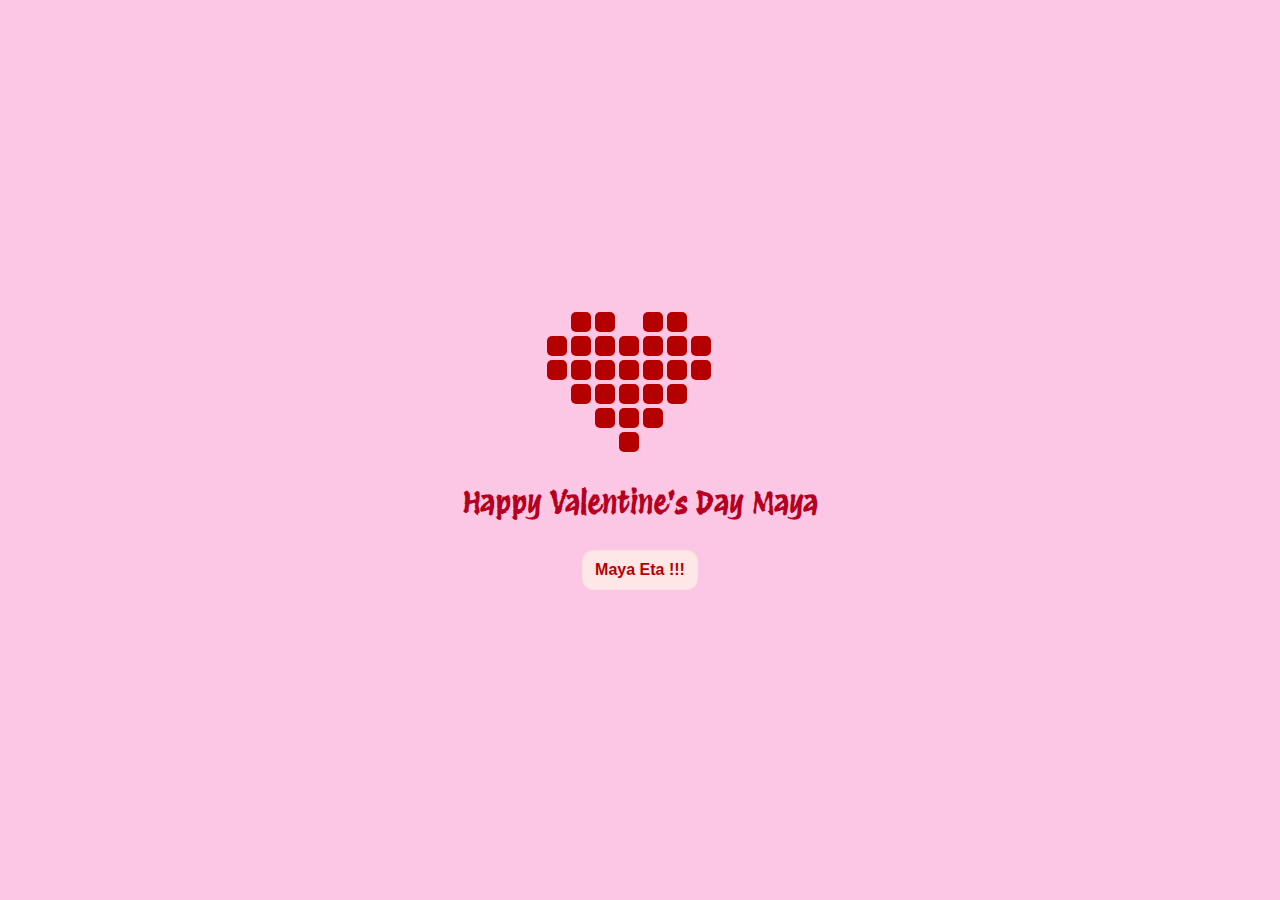
<file: index.html>
<!DOCTYPE html>
<html lang="en">
<head>
    <meta charset="UTF-8">
    <meta name="viewport" content="width=device-width, initial-scale=1.0">
    <link rel="stylesheet" href="styles.css">
    <title>Maya ko Lagi</title>
</head>
<body>
    
    <div class="main">
        
    
        <div class="heart-container">
            <div class="noexist"></div>
            <div class="pixel" id="delay-1"></div> 
            <div class="pixel" id="delay-3"></div> 
            <div class="noexist"></div> 
            <div class="pixel" id="delay-1"></div> 
            <div class="pixel" id="delay-3"></div> 
            <div class="noexist"></div> 
            <div class="pixel" id="delay-1"></div> 
            <div class="pixel" id="delay-3"></div> 
            <div class="pixel" id="delay-1"></div> 
            <div class="pixel" id="delay-3"></div> 
            <div class="pixel" id="delay-1"></div> 
            <div class="pixel" id="delay-3"></div> 
            <div class="pixel" id="delay-1"></div> 
            <div class="pixel" id="delay-3"></div> 
            <div class="pixel" id="delay-1"></div> 
            <div class="pixel" id="delay-3"></div> 
            <div class="pixel" id="delay-1"></div> 
            <div class="pixel" id="delay-3"></div> 
            <div class="pixel" id="delay-1"></div> 
            <div class="pixel" id="delay-3"></div> 
            <div class="noexist"></div>  
            <div class="pixel" id="delay-1"></div> 
            <div class="pixel" id="delay-3"></div> 
            <div class="pixel" id="delay-1"></div> 
            <div class="pixel" id="delay-3"></div> 
            <div class="pixel" id="delay-1"></div> 
            <div class="noexist"></div> 
            <div class="noexist"></div> 
            <div class="noexist"></div> 
            <div class="pixel" id="delay-3"></div> 
            <div class="pixel" id="delay-1"></div> 
            <div class="pixel" id="delay-3"></div> 
            <div class="noexist"></div> 
            <div class="noexist"></div> 
            <div class="noexist"></div> 
            <div class="noexist"></div> 
            <div class="noexist"></div> 
            <div class="pixel" id="delay-1"></div> 
        </div>
        
            <div class="main-text">
                <p class="valentine">Happy Valentine's Day Maya</p>
            </div>
            
            <a href="verification.html">
                <button class="button-45" role="button">Maya Eta !!!</button>
            </a>
    </div>

    <script src="script.js"></script>
</body>
</html>
</file>
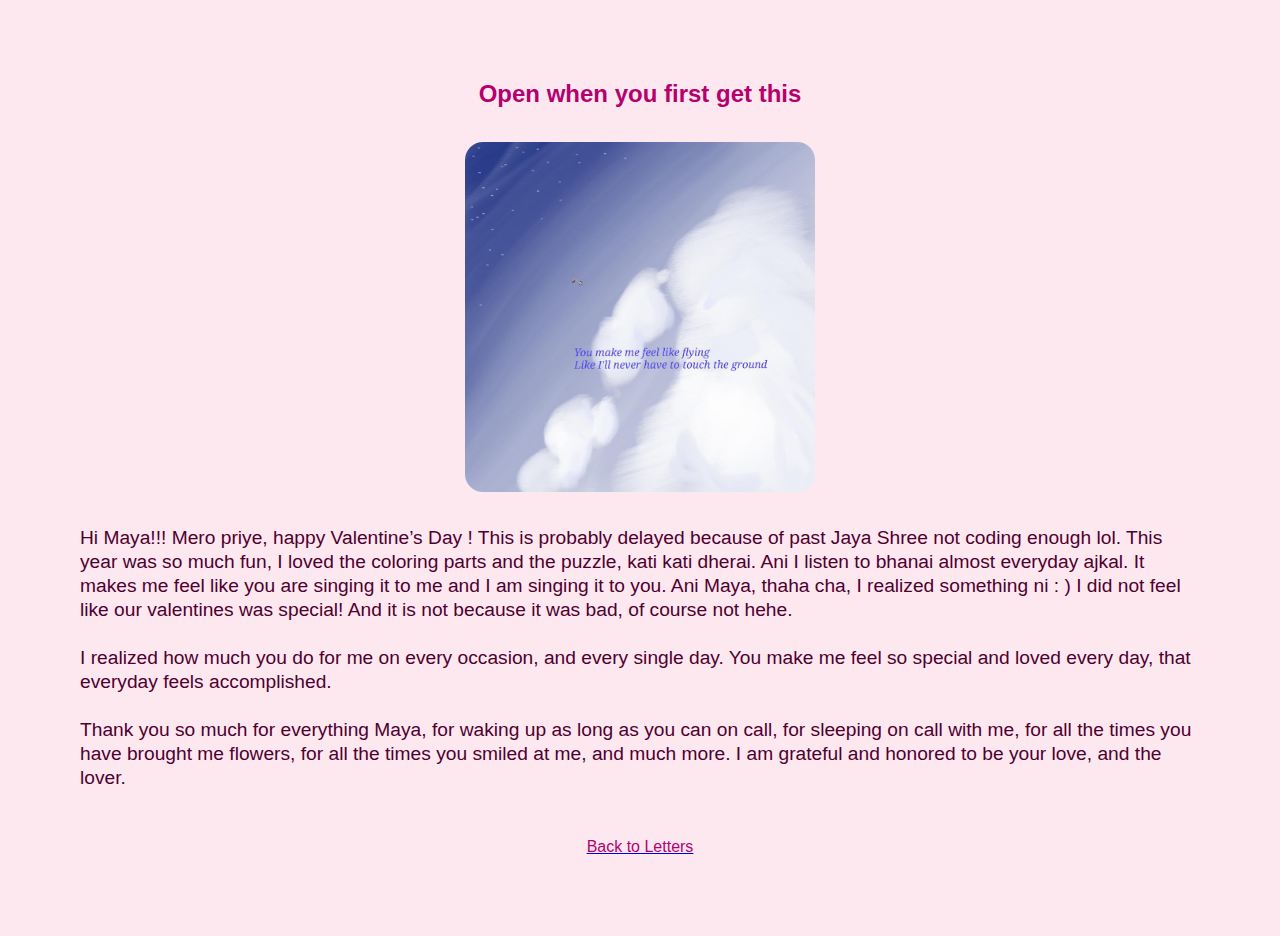
<file: letter1.html>
<!DOCTYPE html>
<html lang="en">
<head>
    <meta charset="UTF-8">
    <meta name="viewport" content="width=device-width, initial-scale=1.0">
    <link rel="stylesheet" href="content.css">
   
    <title>Open when you first get this</title>
</head>
<body>
    <div class ="content">
        <div class="main-text">
            <h2>Open when you first get this</h2>
            <img src=".//assets/img1.jpeg">
            <p>
                Hi Maya!!! Mero priye, happy Valentine’s Day ! 
                This is probably delayed because of past Jaya Shree not coding enough lol. 
                This year was so much fun, I loved the coloring parts and the puzzle, kati kati dherai.
                Ani I listen to bhanai almost everyday ajkal. It makes me feel like you are singing it to me and I am singing it to you. 
                Ani Maya, thaha cha, I realized something ni : ) I did not feel like our valentines was special! 
                And it is not because it was bad, of course not hehe. 
                <br>
                <br>
                I realized how much you do for me on every occasion, and every single day. 
                You make me feel so special and loved every day, that everyday feels accomplished. 
                <br>
                <br>
                Thank you so much for everything Maya, for waking up as long as you can on call, for sleeping on call with me, 
                for all the times you have brought me flowers, for all the times you smiled at me, and much more. 
                I am grateful and honored to be your love, and the lover. 
            </p>
        </div>
        <a href="letters.html"><div class="gohome">Back to Letters</div></a>
    </div>
   
  
</body>
</html>
</file>
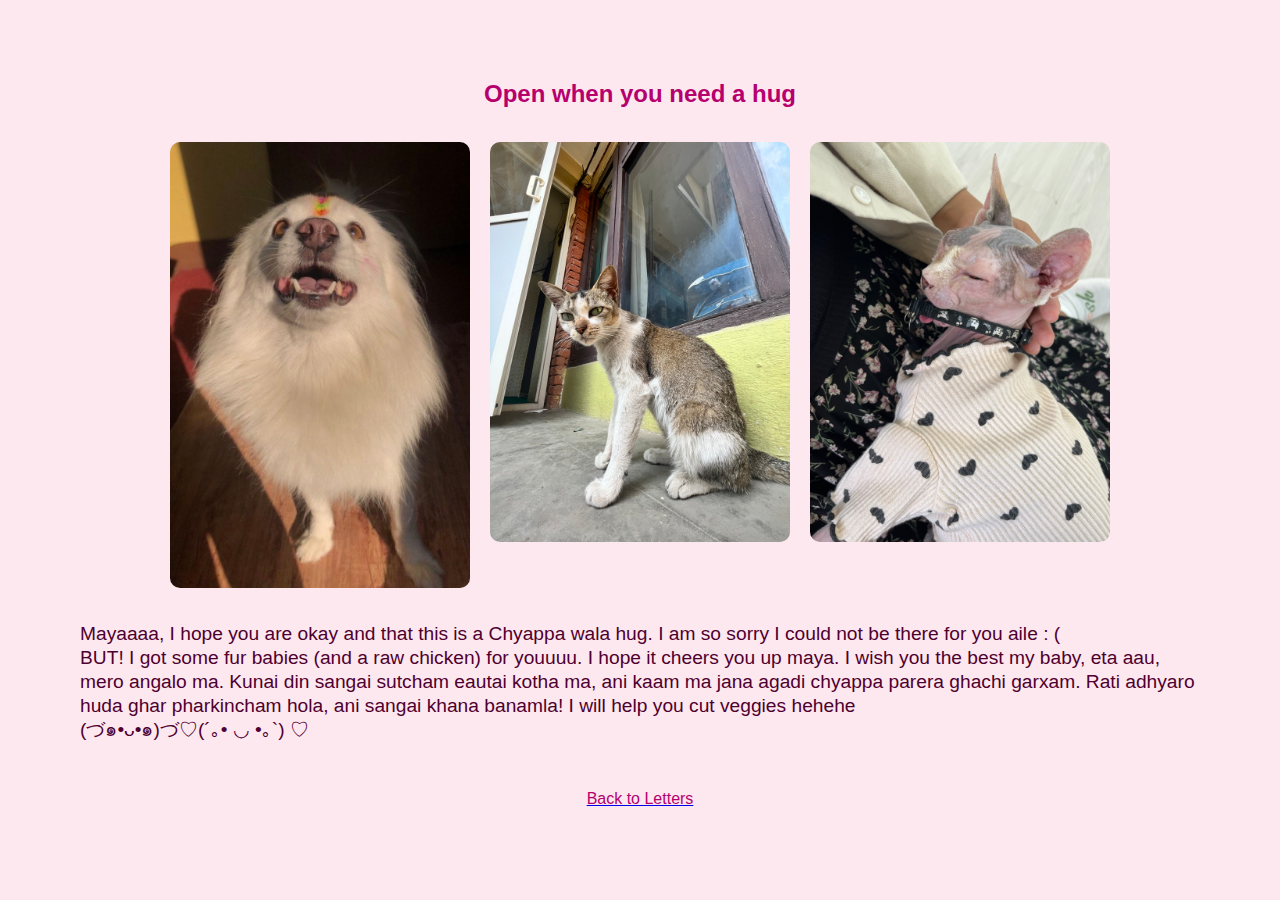
<file: letter2.html>
<!DOCTYPE html>
<html lang="en">
<head>
    <meta charset="UTF-8">
    <meta name="viewport" content="width=device-width, initial-scale=1.0">
    <link rel="stylesheet" href="content.css">
   
    <title>Open when you need a hug</title>
</head>
<body>
    <div class ="content">
        <div class="main-text">
            <h2>Open when you need a hug</h2>
            <div class="furimg">
                <img class="furbaby" src="./assets/tinu.jpeg">
                <img class="furbaby" src="./assets/fucchu.jpeg">
                <img class="furbaby" src="./assets/bingus.jpeg">
            </div>
            <p>
                Mayaaaa, I hope you are okay and that this is a Chyappa wala hug.
                I am so sorry I could not be there for you aile : ( 
                    <br>
                BUT! I got some fur babies (and a raw chicken) for youuuu. I hope it cheers you up maya. 
                I wish you the best my baby, eta aau, mero angalo ma. 
                Kunai din sangai sutcham eautai kotha ma, ani kaam ma jana agadi chyappa parera ghachi garxam.
                Rati adhyaro huda ghar pharkincham hola, ani sangai khana banamla!
                I will help you cut veggies hehehe
                <br>
                (づ๑•ᴗ•๑)づ♡(´｡• ◡ •｡`) ♡
            </p>

        </div>
        <a href="letters.html"><div class="gohome">Back to Letters</div></a>
    </div>
   
  
</body>
<script src="script.js"></script>
</html>
</file>
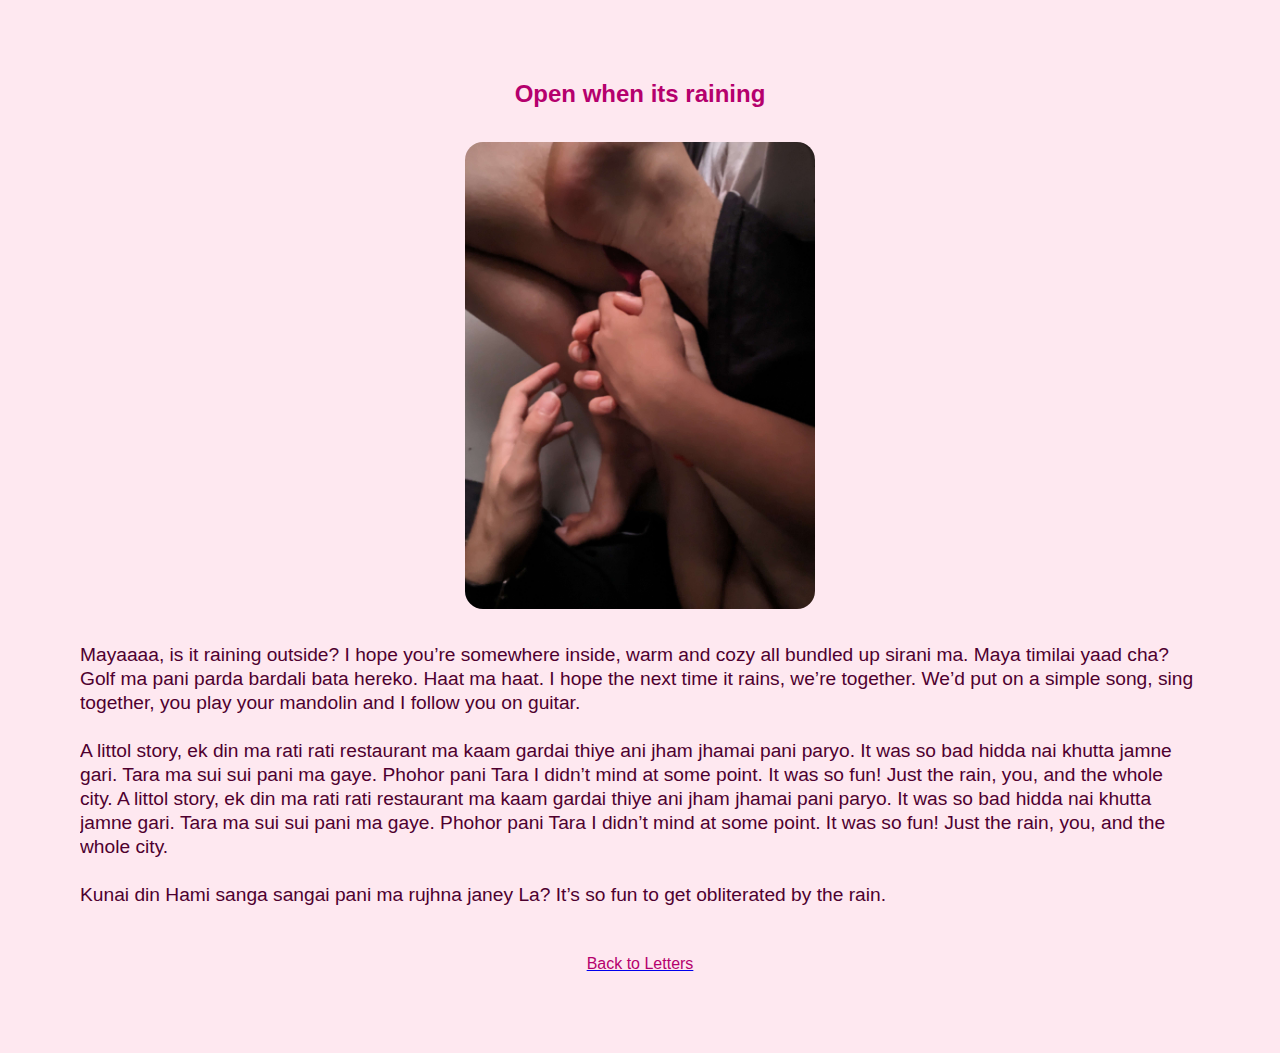
<file: letter3.html>
<!DOCTYPE html>
<html lang="en">
<head>
    <meta charset="UTF-8">
    <meta name="viewport" content="width=device-width, initial-scale=1.0">
    <link rel="stylesheet" href="content.css">
   
    <title>Open when its raining</title>
</head>
<body>
    <div class ="content">
        <div class="main-text">
            <h2>Open when its raining</h2>
            <img src=".//assets/rain.jpg">
            <p>
                Mayaaaa, is it raining outside? I hope you’re somewhere inside, warm and cozy all bundled up sirani ma. 
                Maya timilai yaad cha? Golf ma pani parda bardali bata hereko. Haat ma haat. I hope the next time it rains, we’re together. 
                We’d put on a simple song, sing together, you play your mandolin and I follow you on guitar.
                <br>
                <br>
                A littol story, ek din ma rati rati restaurant ma kaam gardai thiye ani jham jhamai pani paryo. 
                It was so bad hidda nai khutta jamne gari. Tara ma sui sui pani ma gaye. Phohor pani Tara I didn’t mind at some point. It was so fun! Just the rain, you, and the whole city. A littol story, ek din ma rati rati restaurant ma kaam gardai thiye ani jham jhamai pani paryo. It was so bad hidda nai khutta jamne gari. Tara ma sui sui pani ma gaye. Phohor pani Tara I didn’t mind at some point. 
                It was so fun! Just the rain, you, and the whole city. 
                <br>
                <br>
                Kunai din Hami sanga sangai pani ma rujhna janey La? 
                It’s so fun to get obliterated by the rain. 

            </p>
        </div>
        <a href="letters.html"><div class="gohome">Back to Letters</div></a>
    </div>
   
  
</body>
</html>
</file>
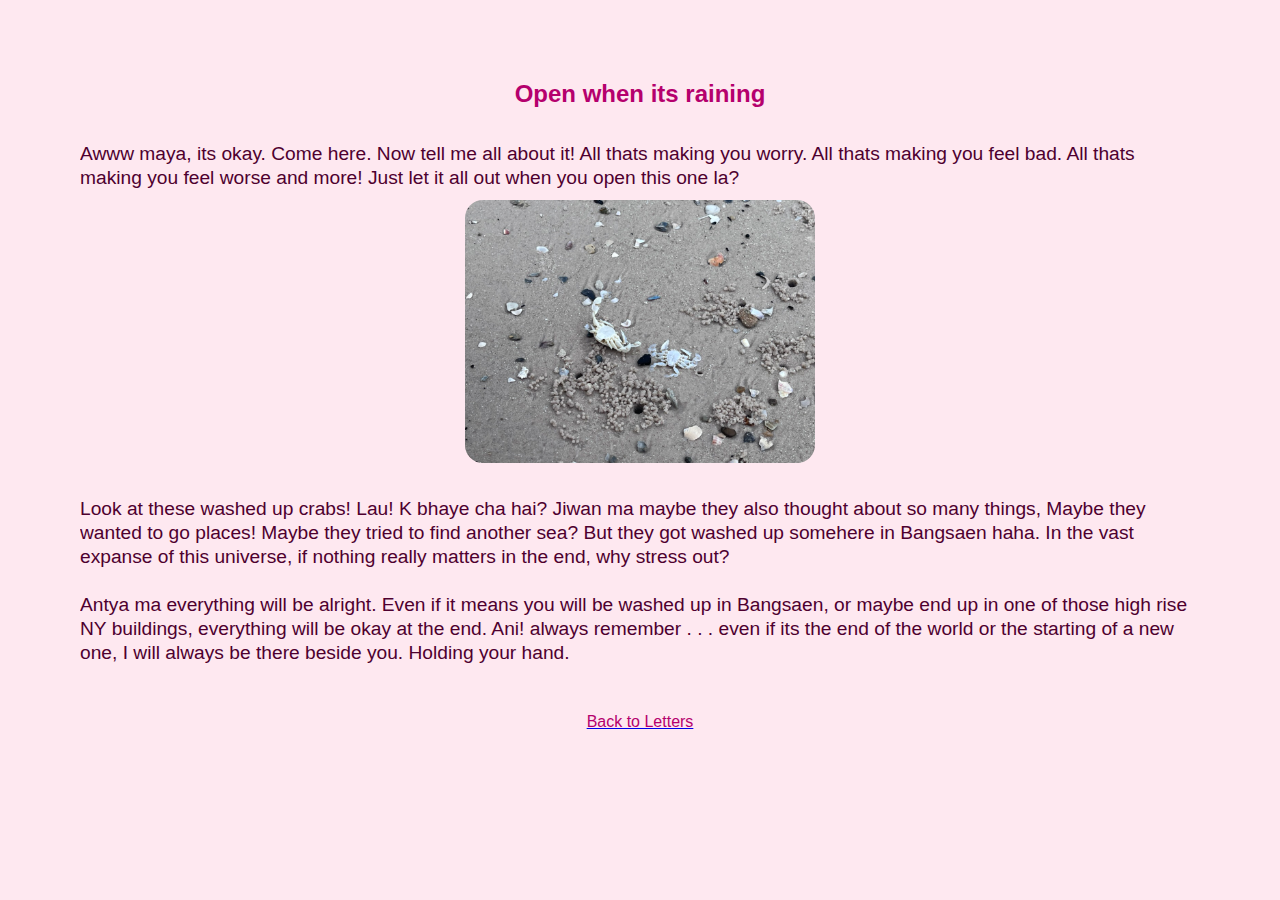
<file: letter4.html>
<!DOCTYPE html>
<html lang="en">
<head>
    <meta charset="UTF-8">
    <meta name="viewport" content="width=device-width, initial-scale=1.0">
    <link rel="stylesheet" href="content.css">
   
    <title>Open when you're overwhelmed</title>
</head>
<body>
    <div class ="content">
        <div class="main-text">
            <h2>Open when its raining</h2>
            
            <p>
               Awww maya, its okay. Come here. Now tell me all about it!
               All thats making you worry.
               All thats making you feel bad.
               All thats making you feel worse and more!
               Just let it all out when you open this one la?
            </p>
            <img src=".//assets/carb.jpeg">
            <p>
                Look at these washed up crabs! Lau! K bhaye cha hai? 
                Jiwan ma maybe they also thought about so many things,
                Maybe they wanted to go places! Maybe they tried to find another sea?
                But they got washed up somehere in Bangsaen haha. 
                In the vast expanse of this universe, if nothing really matters in the end, why stress out?
                <br>
                <br>
                Antya ma everything will be alright. Even if it means you will be washed up in Bangsaen,
                or maybe end  up in one of those high rise NY buildings, 
                everything will be okay at the end. 
                Ani! always remember . . . even if its the end of the world or the starting of a new one, 
                I will always be there beside you. Holding your hand. 
            </p>
        </div>
        <a href="letters.html"><div class="gohome">Back to Letters</div></a>
    </div>
   
  
</body>
</html>
</file>
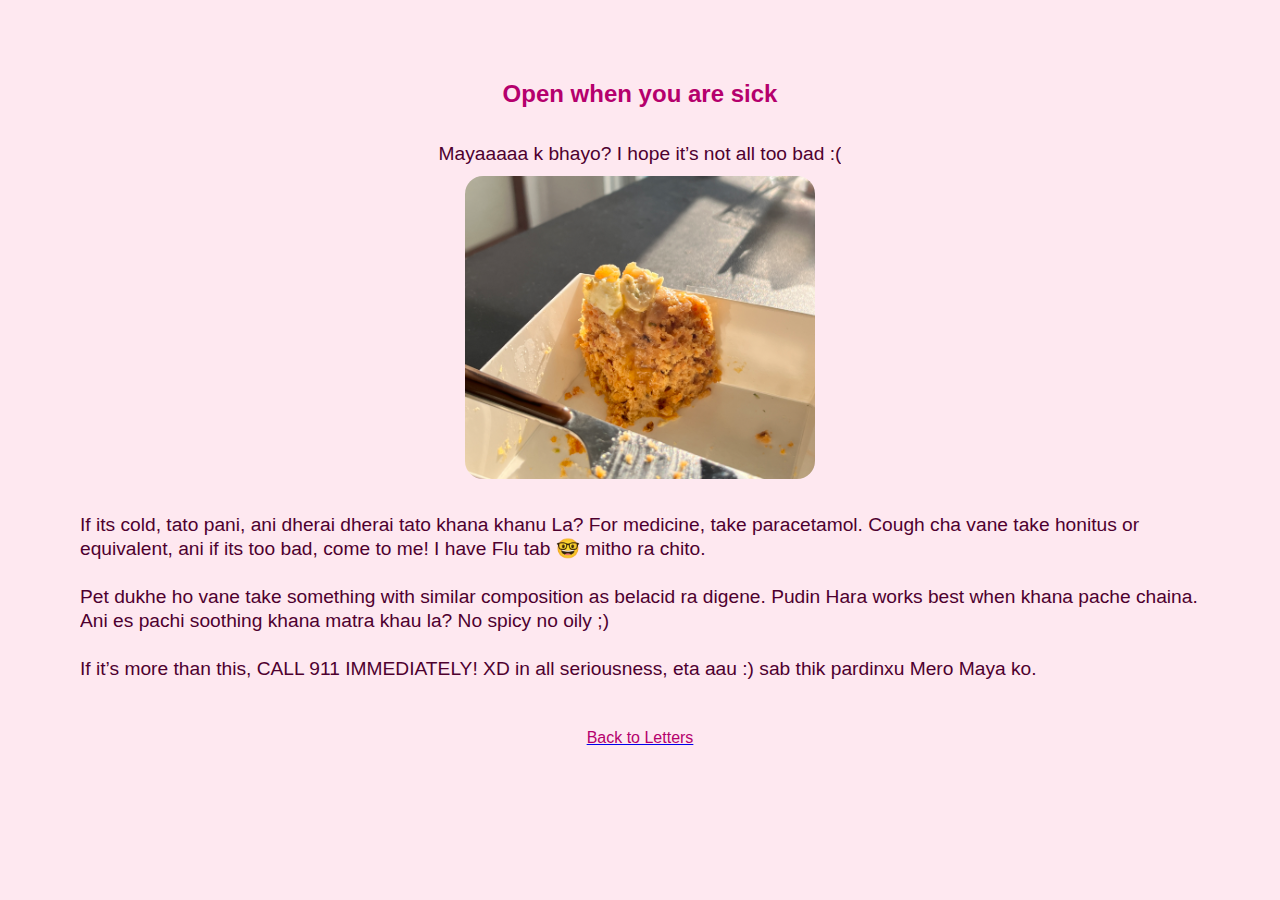
<file: letter5.html>
<!DOCTYPE html>
<html lang="en">
<head>
    <meta charset="UTF-8">
    <meta name="viewport" content="width=device-width, initial-scale=1.0">
    <link rel="stylesheet" href="content.css">
   
    <title>Open when you are sick</title>
</head>
<body>
    <div class ="content">
        <div class="main-text">
            <h2>Open when you are sick</h2>
            
            <p>
                Mayaaaaa k bhayo? I hope it’s not all too bad :( 
            </p>
            <img src=".//assets/carrot.jpeg">
            <p>
                If its cold, tato pani, ani dherai dherai tato khana khanu La? For medicine, take paracetamol. 
                Cough cha vane take honitus or equivalent, ani if its too bad, come to me! I have Flu tab 🤓 mitho ra chito. 
                <br>
                <br>
                Pet dukhe ho vane take something with similar composition as belacid ra digene. 
                Pudin Hara works best when khana pache chaina. Ani es pachi soothing khana matra khau la? No spicy no oily ;) 
                <br>
                <br>
                If it’s more than this, CALL 911 IMMEDIATELY! 
                XD in all seriousness, eta aau :) sab thik pardinxu Mero Maya ko. 
            </p>
        </div>
        <a href="letters.html"><div class="gohome">Back to Letters</div></a>
    </div>
   
  
</body>
</html>
</file>
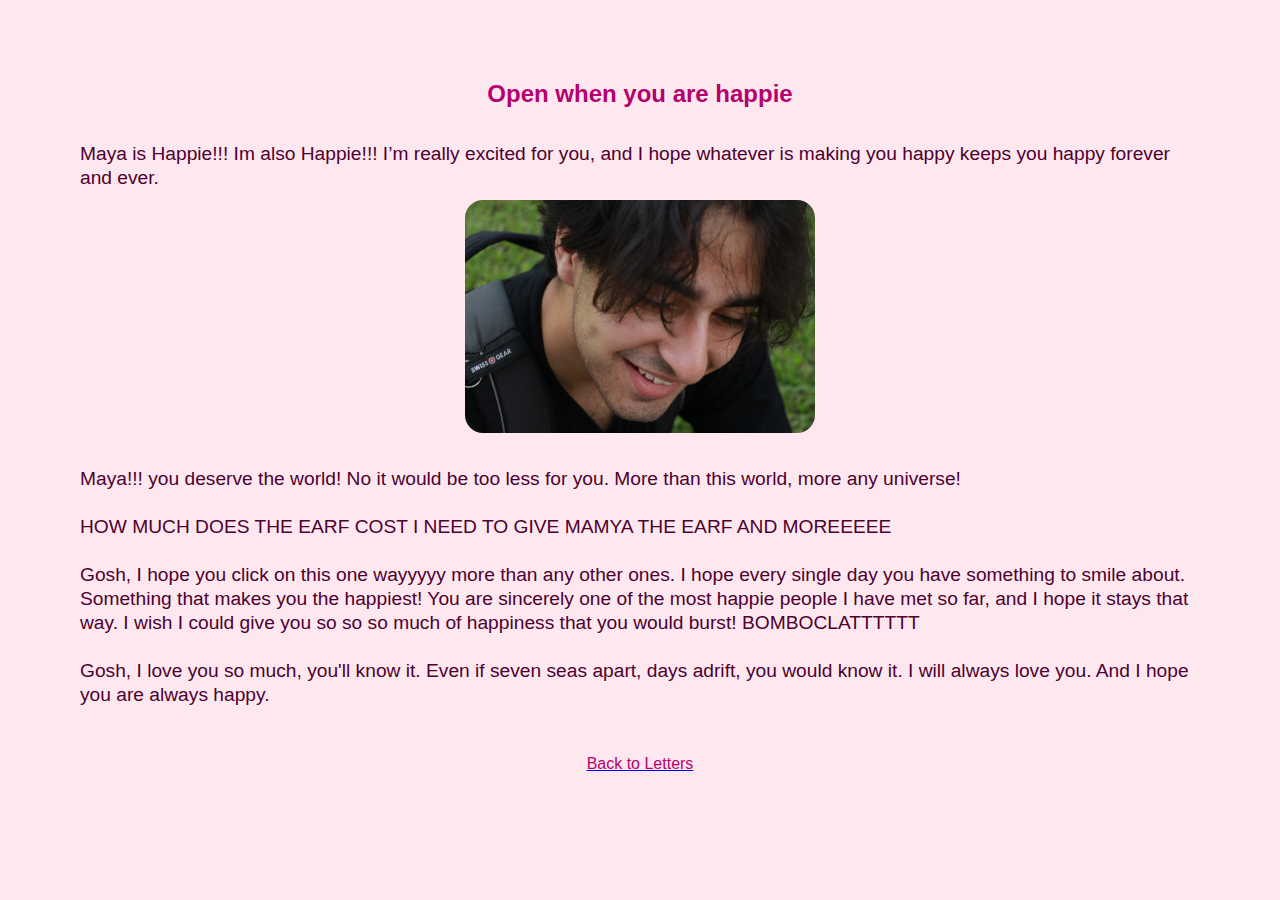
<file: letter6.html>
<!DOCTYPE html>
<html lang="en">
<head>
    <meta charset="UTF-8">
    <meta name="viewport" content="width=device-width, initial-scale=1.0">
    <link rel="stylesheet" href="content.css">
   
    <title>Open when you are happie</title>
</head>
<body>
    <div class ="content">
        <div class="main-text">
            <h2>Open when you are happie</h2>
            
            <p>
                Maya is Happie!!! Im also Happie!!! I’m really excited for you, and I hope whatever is making you happy keeps you happy forever and ever. 
            </p>
            <img src=".//assets/happy.jpeg">
            <p>
              Maya!!! you deserve the world! No it would be too less for you. 
              More than this world, more any universe!
              <br>
              <br>
              HOW MUCH DOES THE EARF COST
              I NEED TO GIVE MAMYA THE EARF AND MOREEEEE 
                <br>
                <br>
                Gosh, I hope you click on this one wayyyyy more than any other ones. 
                I hope every single day you have something to smile about. 
                Something that makes you the happiest! 
                You are sincerely one of the most happie people I have met so far, and I hope it stays that way. 
                I wish I could give you so so so much of happiness that you would burst! BOMBOCLATTTTTT 
                <br>
                <br>
                Gosh, I love you so much, you'll know it. 
                Even if seven seas apart, days adrift, you would know it.
                I will always love you.
                And I hope you are always happy. 
            </p>
        </div>
        <a href="letters.html"><div class="gohome">Back to Letters</div></a>
    </div>
   
  
</body>
</html>
</file>
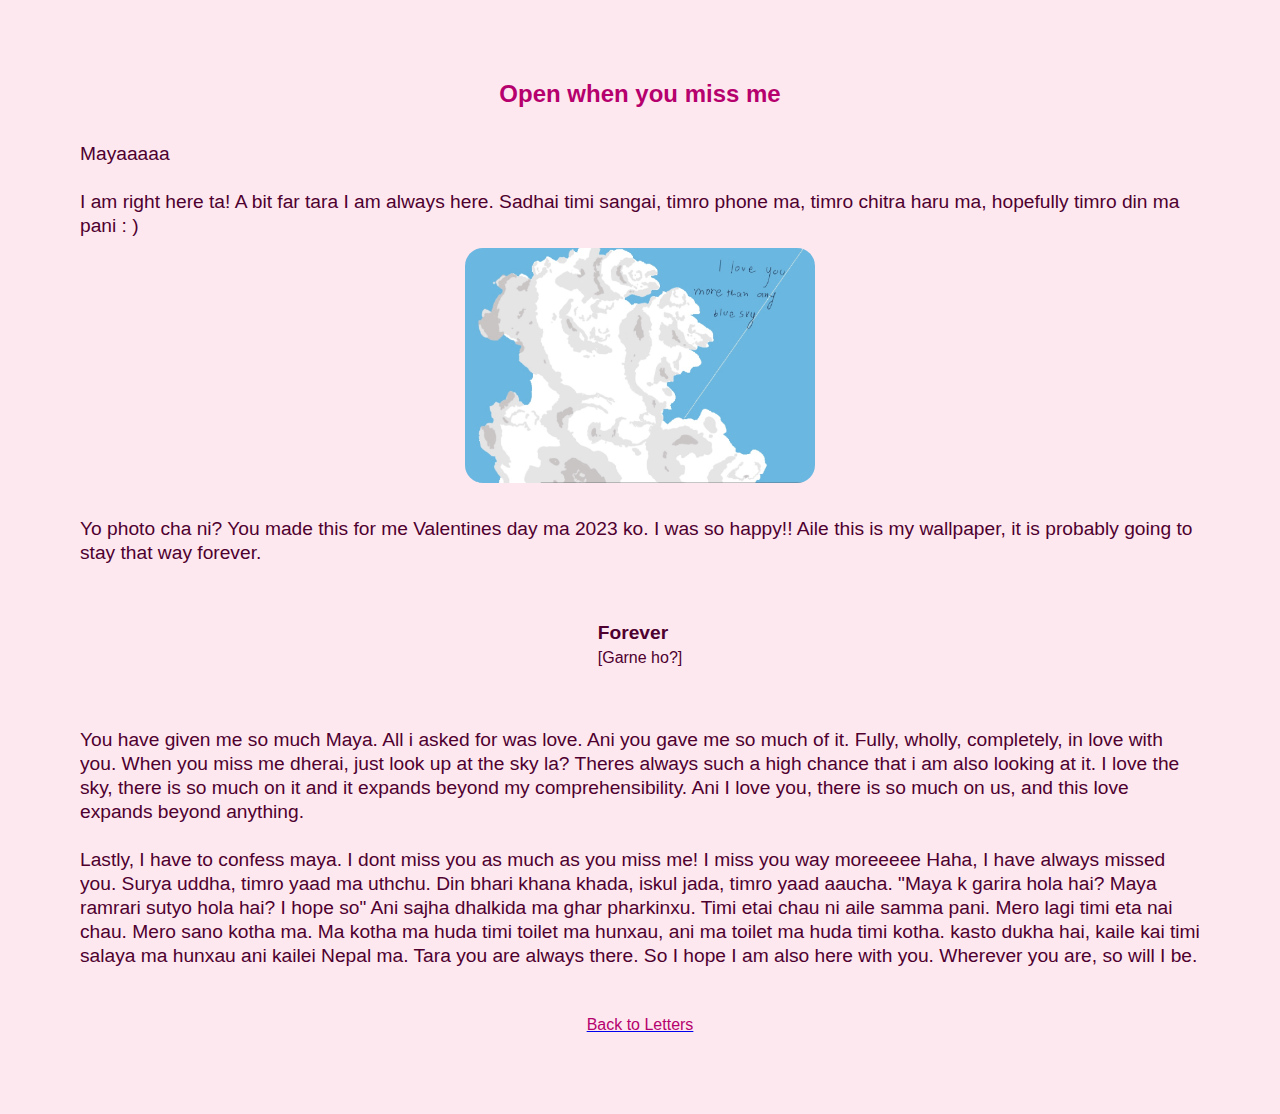
<file: letter7.html>
<!DOCTYPE html>
<html lang="en">
<head>
    <meta charset="UTF-8">
    <meta name="viewport" content="width=device-width, initial-scale=1.0">
    <link rel="stylesheet" href="content.css">
   
    <title>Open when you miss me</title>
</head>
<body>
    <div class ="content">
        <div class="main-text">
            <h2>Open when you miss me</h2>
            
            <p>
                Mayaaaaa
                <br>
                <br>
                I am right here ta! A bit far tara I am always here. 
                Sadhai timi sangai, timro phone ma, timro chitra haru ma, hopefully timro din ma pani : ) 
            </p>
            <img src=".//assets/Love.jpeg">
            <p>
              Yo photo cha ni? You made this for me Valentines day ma 2023 ko.
              I was so happy!!
              Aile this is my wallpaper, it is probably going to stay that way forever. 
              </p>
              <br>
              <br>
              <p>
                <b>Forever</b>
             <br>
                <span>[Garne ho?]</span>
              </p>
             <p>
                <br>
                <br>
               You have given me so much Maya. 
               All i asked for was love. Ani you gave me so much of it. 
               Fully, wholly, completely, in love with you. 
               When you miss me dherai, just look up at the sky la?
               Theres always such a high chance that i am also looking at it. 
               I love the sky, there is so much on it and it expands beyond my comprehensibility. 
               Ani I love you, there is so much on us, and this love expands beyond anything. 
                <br>
                <br>
               Lastly, I have to confess maya. I dont miss you as much as you miss me! 
               I miss you way moreeeee
               Haha, I have always missed you. 
               Surya uddha, timro yaad ma uthchu.
               Din bhari khana khada, iskul jada, timro yaad aaucha. 
               "Maya k garira hola hai? Maya ramrari sutyo hola hai? I hope so"
               Ani sajha dhalkida ma ghar pharkinxu. Timi etai chau ni aile samma pani. 
               Mero lagi timi eta nai chau. Mero sano kotha ma. 
               Ma kotha ma huda timi toilet ma hunxau, ani ma toilet ma huda timi kotha. 
               kasto dukha hai, kaile kai timi salaya ma hunxau ani kailei Nepal ma.
               Tara you are always there.
               So I hope I am also here with you. Wherever you are, so will I be. 
            </p>
        </div>
        <a href="letters.html"><div class="gohome">Back to Letters</div></a>
    </div>
   
  
</body>
</html>
</file>
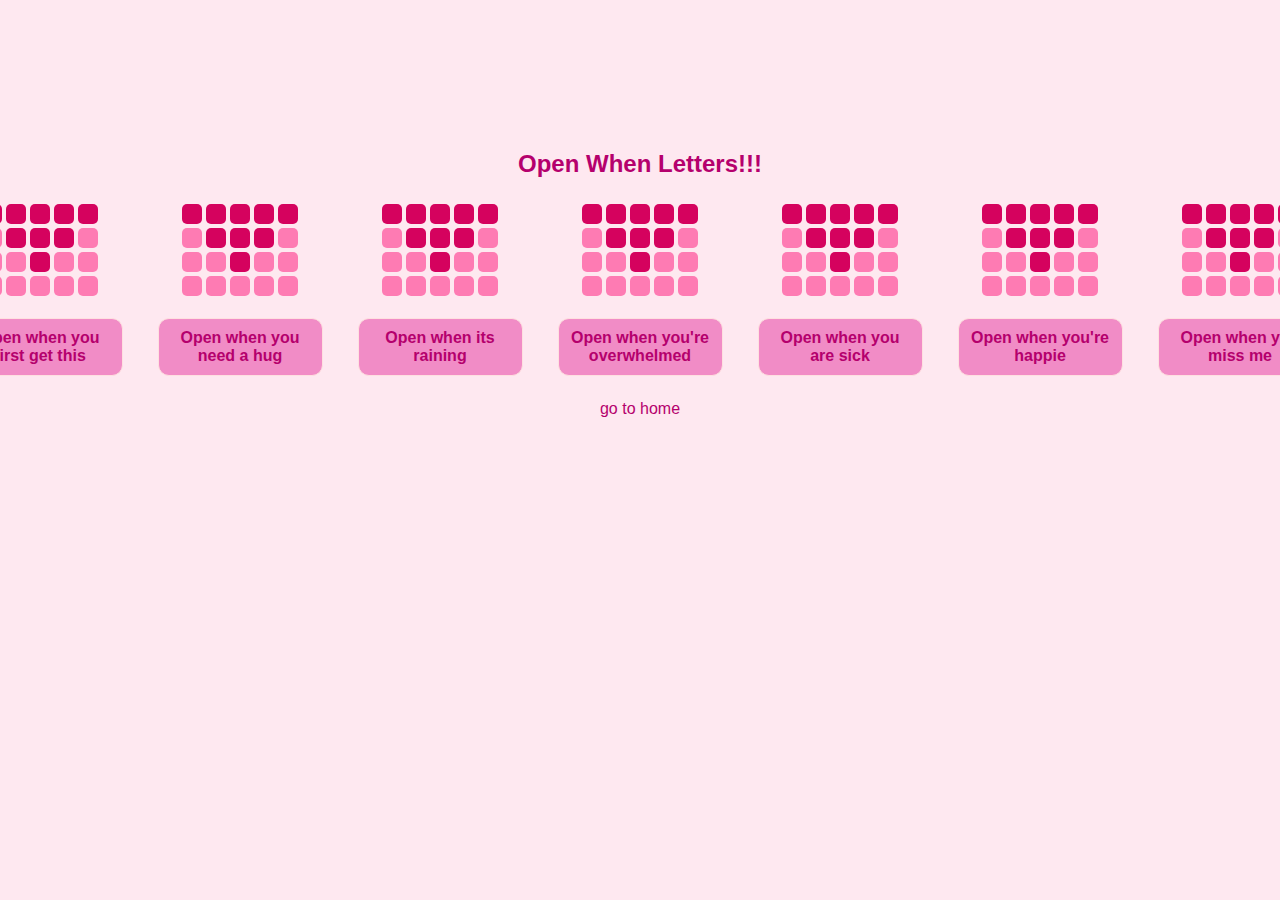
<file: letters.html>
<!DOCTYPE html>
<html lang="en">
<head>
    <meta charset="UTF-8">
    <meta name="viewport" content="width=device-width, initial-scale=1.0">
    <link rel="stylesheet" href="letter_styles.css">
    <title>Envelopes</title>
</head>
<body>
    <div class="letter-main">
        <div class="letter-main-text">
            <h2>Open When Letters!!!</h2>
            
        </div>

        <div class="envelope-main">
             <div class="envelopes">
            <div class="envelope-container">
                <div class="pixel-c1"></div>
                <div class="pixel-c1"></div>
                <div class="pixel-c1"></div>
                <div class="pixel-c1"></div>
                <div class="pixel-c1"></div>
                
                <div class="pixel"></div>
                <div class="pixel-c1"></div>
                <div class="pixel-c1"></div>
                <div class="pixel-c1"></div>
                <div class="pixel"></div>

                <div class="pixel"></div>
                <div class="pixel"></div>
                <div class="pixel-c1"></div>
                <div class="pixel"></div>
                <div class="pixel"></div>

                <div class="pixel"></div>
                <div class="pixel"></div>
                <div class="pixel"></div>
                <div class="pixel"></div>
                <div class="pixel"></div>
            </div>
            <a href="letter1.html"><div class="envelope">Open when you first get this</div></a>
        </div>
        <div class="envelopes">
            <div class="envelope-container">
                <div class="pixel-c1"></div>
                <div class="pixel-c1"></div>
                <div class="pixel-c1"></div>
                <div class="pixel-c1"></div>
                <div class="pixel-c1"></div>
                
                <div class="pixel"></div>
                <div class="pixel-c1"></div>
                <div class="pixel-c1"></div>
                <div class="pixel-c1"></div>
                <div class="pixel"></div>

                <div class="pixel"></div>
                <div class="pixel"></div>
                <div class="pixel-c1"></div>
                <div class="pixel"></div>
                <div class="pixel"></div>

                <div class="pixel"></div>
                <div class="pixel"></div>
                <div class="pixel"></div>
                <div class="pixel"></div>
                <div class="pixel"></div>
            </div>
            <a href="letter2.html"><div class="envelope">Open when you need a hug</div></a>
            
        </div>
        <div class="envelopes">
            <div class="envelope-container">
                <div class="pixel-c1"></div>
                <div class="pixel-c1"></div>
                <div class="pixel-c1"></div>
                <div class="pixel-c1"></div>
                <div class="pixel-c1"></div>
                
                <div class="pixel"></div>
                <div class="pixel-c1"></div>
                <div class="pixel-c1"></div>
                <div class="pixel-c1"></div>
                <div class="pixel"></div>

                <div class="pixel"></div>
                <div class="pixel"></div>
                <div class="pixel-c1"></div>
                <div class="pixel"></div>
                <div class="pixel"></div>

                <div class="pixel"></div>
                <div class="pixel"></div>
                <div class="pixel"></div>
                <div class="pixel"></div>
                <div class="pixel"></div>
            </div>
            <a href="letter3.html"><div class="envelope">Open when its raining</div></a>
            
        </div>
        <div class="envelopes">
            <div class="envelope-container">
                <div class="pixel-c1"></div>
                <div class="pixel-c1"></div>
                <div class="pixel-c1"></div>
                <div class="pixel-c1"></div>
                <div class="pixel-c1"></div>
                
                <div class="pixel"></div>
                <div class="pixel-c1"></div>
                <div class="pixel-c1"></div>
                <div class="pixel-c1"></div>
                <div class="pixel"></div>

                <div class="pixel"></div>
                <div class="pixel"></div>
                <div class="pixel-c1"></div>
                <div class="pixel"></div>
                <div class="pixel"></div>

                <div class="pixel"></div>
                <div class="pixel"></div>
                <div class="pixel"></div>
                <div class="pixel"></div>
                <div class="pixel"></div>
            </div>
            <a href="letter4.html"><div class="envelope">Open when you're overwhelmed</div></a>
            
        </div>
        <div class="envelopes">
            <div class="envelope-container">
                <div class="pixel-c1"></div>
                <div class="pixel-c1"></div>
                <div class="pixel-c1"></div>
                <div class="pixel-c1"></div>
                <div class="pixel-c1"></div>
                
                <div class="pixel"></div>
                <div class="pixel-c1"></div>
                <div class="pixel-c1"></div>
                <div class="pixel-c1"></div>
                <div class="pixel"></div>

                <div class="pixel"></div>
                <div class="pixel"></div>
                <div class="pixel-c1"></div>
                <div class="pixel"></div>
                <div class="pixel"></div>

                <div class="pixel"></div>
                <div class="pixel"></div>
                <div class="pixel"></div>
                <div class="pixel"></div>
                <div class="pixel"></div>
            </div>
           <a href="letter5.html"><div class="envelope">Open when you are sick</div></a>
        </div>
        <div class="envelopes">
            <div class="envelope-container">
                <div class="pixel-c1"></div>
                <div class="pixel-c1"></div>
                <div class="pixel-c1"></div>
                <div class="pixel-c1"></div>
                <div class="pixel-c1"></div>
                
                <div class="pixel"></div>
                <div class="pixel-c1"></div>
                <div class="pixel-c1"></div>
                <div class="pixel-c1"></div>
                <div class="pixel"></div>

                <div class="pixel"></div>
                <div class="pixel"></div>
                <div class="pixel-c1"></div>
                <div class="pixel"></div>
                <div class="pixel"></div>

                <div class="pixel"></div>
                <div class="pixel"></div>
                <div class="pixel"></div>
                <div class="pixel"></div>
                <div class="pixel"></div>
            </div>
            <a href="letter6.html"><div class="envelope">Open when you're happie</div></a>
        </div>
        <div class="envelopes">
            <div class="envelope-container">
                <div class="pixel-c1"></div>
                <div class="pixel-c1"></div>
                <div class="pixel-c1"></div>
                <div class="pixel-c1"></div>
                <div class="pixel-c1"></div>
                
                <div class="pixel"></div>
                <div class="pixel-c1"></div>
                <div class="pixel-c1"></div>
                <div class="pixel-c1"></div>
                <div class="pixel"></div>

                <div class="pixel"></div>
                <div class="pixel"></div>
                <div class="pixel-c1"></div>
                <div class="pixel"></div>
                <div class="pixel"></div>

                <div class="pixel"></div>
                <div class="pixel"></div>
                <div class="pixel"></div>
                <div class="pixel"></div>
                <div class="pixel"></div>
            </div>
            <a href="letter7.html"><div class="envelope">Open when you miss me</div></a>
        </div>
        </div>
       <a href="index.html"><div class="gohome">go to home</div></a>
    </div>
        
    
    <script src="script.js"></script>
</body>
</html>
</file>
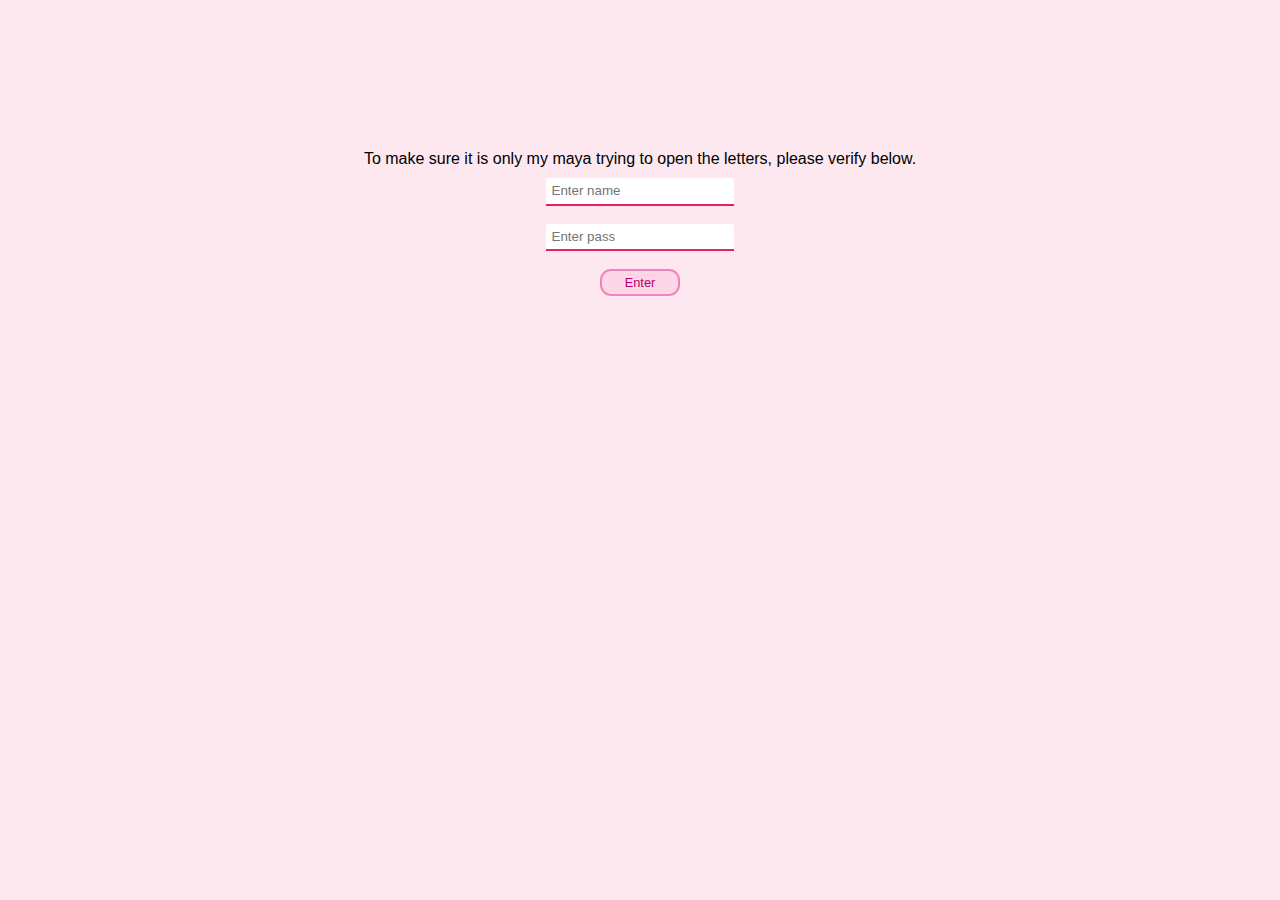
<file: verification.html>
<!DOCTYPE html>
<html lang="en">
<head>
    <meta charset="UTF-8">
    <meta name="viewport" content="width=device-width, initial-scale=1.0">
    <title>Verify</title>
    <link rel="stylesheet" href="letter_styles.css">
</head>
<body>
    <div class="letter-main-text">
         <p>To make sure it is only my maya trying to open the letters, please verify below.</p>
    <div class="email-btn" style="display:flex; flex-direction: column; align-items: center;">
        <input type="text"placeholder="Enter name" id ="username" name="username"></input><br>
        <input type="text"placeholder="Enter pass" id ="password" name="password"></input><br>
        <input type="submit" name="" value="Enter" onclick="validate()"></input>
    </div>
    </div>
<script src="script.js"></script>
</body>
</html>
</file>
<file: styles.css>
@import url('https://fonts.googleapis.com/css2?family=Protest+Revolution&display=swap');

body {
    margin: 0;
    display: flex;
    flex-direction: column;
    justify-content: center;
    align-items: center;
    height: 100vh;
    background-color: #fcc7e4;
}

.heart-container {
    display: flex;
    flex-wrap: wrap;
    width: 190px; /* Adjust size as needed */
    animation: pulse 2s infinite alternate; /* Adjust animation duration as needed */
}

.pixel {
    width: 20px; /* Adjust size as needed */
    height: 20px;
    background-color: #b50000; /* Pixel color */
    transition: all 1s ease;
    animation: heartAnimate 6s ease infinite;
    margin: 2px;
    border-radius: 5px;
}

.noexist{
    width: 20px; /* Adjust size as needed */
    height: 20px;
    background-color: none; /* Pixel color */
    transition: all 1s ease;
    animation: noexistAnim 6s ease infinite;
    margin: 2px;
    border-radius: 5px;
}


@keyframes heartAnimate {
    0% {
        background: #b50000;
        transform: translate(0, -24vh);
        opacity: 0;
    }
    24%, 76% {
        background: #b50000;
        transform: translate(0, 0);
        opacity: 1;
    }
    100% {
        background: #b50000;
        transform: translate(0, -24vh);
        opacity: 0;
    }
}

@keyframes noexistAnim {
    0% {
        background:none;
        transform: translate(0, -24vh);
        opacity: 0;
    }
    24%, 76% {
        background: none;
        transform: translate(0, 0);
        opacity: 1;
    }
    100% {
        background:none;
        transform: translate(0, -24vh);
        opacity: 0;
    }
}

#delay-1.pixel{
    animation-delay: 0.1s !important;
}
#delay-3.pixel{
    animation-delay: 0.2s !important;
}

.button-45{
  align-items: center;
  background-color: #FFE7E7;
  background-position: 0 0;
  border: 1px solid #FEE0E0;
  border-radius: 11px;
  box-sizing: border-box;
  color: #b50000;
  cursor: pointer;
  font-size: 1rem;
  font-weight: 700;
    height: 40px;
  padding: 2px 12px;
  text-align: left;
  text-decoration: none !important;
  text-shadow: none;
  transition: border .2s ease-in-out,box-shadow .2s ease-in-out;
  user-select: none;
  -webkit-user-select: none;
  touch-action: manipulation;
  white-space: nowrap;
  word-break: break-word;

}


.button-45:active,
.button-45:hover,
.button-45:focus {
  outline: 0;
}


.button-45:active {
  background-color: #b50000;
  box-shadow: rgba(0, 0, 0, 0.12) 0 1px 3px 0 inset;
  color: #FFFFFF;
}

.button-45:hover {
  background-color: #FFE3E3;
  border-color: #FAA4A4;
}

.button-45:active:hover,
.button-45:focus:hover,
.button-45:focus {
  background-color: #b50000;
  box-shadow: rgba(0, 0, 0, 0.12) 0 1px 3px 0 inset;
  color: #FFFFFF;
}

.main{
    display: flex;
    flex-direction: column;
    justify-content: center;
    align-items: center;
}

.valentine{
    color: rgb(182, 0, 33);
    font-size: 30px;
    font-weight: 700;
    font-family: "Protest Revolution", sans-serif;
}
</file>
<file: content.css>
body {
    margin: 0;
    font-family: Arial, sans-serif;
 padding: 80px;
    background-color: #fdaec947;
    justify-content: space-between;
}

h2{
    display: flex;
    color: #b5006d;
    margin: 0;
    margin-bottom: 24px;
    padding: 0;
}
.content{

    display: flex;
    flex-direction: column;
    justify-content: center;
    align-items: center;
    column-gap: 50px;
}
.main-text{

    display: flex;
    flex-direction: column;
    justify-content: center;
    align-items: center;
    row-gap: 10px;
    margin-bottom: 24px;
}
p{
    display: inline;
    color: #4e002f;
    font-size: 1.2rem;
    line-height: 1.5rem;
    margin: 0;
    padding: 0;
    overflow-y:auto;

}

p span{
    font-size: smaller;
}

img{
    width: 350px;
    height: 100%;
    border-radius: 18px;
    margin-bottom: 24px;
}

.furbaby{
    width: 300px;
    height: 100%;
    border-radius: 10px;
    margin-bottom: 24px;
}

.furimg{
    display: flex;
    flex-direction: row;
    column-gap: 20px;
}

@media(max-width:768px){
    .furimg{
      flex-direction: column;
    }
  }

.gohome{
  
    align-items: center;
    width: auto;
  
  background-position: 0 0;
  
  
  color: #b5006d;
  cursor: pointer;
  font-size: 1rem;
  font-weight: 6600;
  
  text-align: center;
  
  transition: border .2s ease-in-out,box-shadow .2s ease-in-out;
  user-select: none;
  -webkit-user-select: none;
  touch-action: manipulation;
  white-space: normal;
  word-break: break-word;
  margin-top: 24px;
  }


::-webkit-scrollbar {
  width: 0px;
  height: 0px;
}
::-webkit-scrollbar-button {
  width: 0px;
  height: 0px;
}
::-webkit-scrollbar-thumb {
  background: transparent;
  border: 0px none;
  border-radius: 0px;
}
::-webkit-scrollbar-thumb:hover {
  background: transparent;
}
::-webkit-scrollbar-thumb:active {
  background: transparent;
}
::-webkit-scrollbar-track {
  background: transparent;
  border: 0px none;
  border-radius: 0px;
}
::-webkit-scrollbar-track:hover {
  background: transparent;
}
::-webkit-scrollbar-track:active {
  background: transparent;
}
::-webkit-scrollbar-corner {
  background: transparent;
}

/* Thin Scrollbar */
:root{
  scrollbar-color: rgba(0, 0, 0, 0) rgba(0, 0, 0, 0) !important;
  scrollbar-width: thin !important;
}
</file>
<file: letter_styles.css>
body {
    margin: 0;
    font-family: Arial, sans-serif;
    padding-top: 150px;
    padding-bottom: 150px;
    padding-left: 80px;
    padding-right: 80px;
    background-color: #fdaec947;
    justify-content: space-between;
}

.letter-main{

    display: flex;
    flex-direction: column;
    justify-content: center;
    align-items: center;
    column-gap: 50px;
}

.letter-main-text{

    display: flex;
    flex-direction: column;
    justify-content: center;
    align-items: center;
    row-gap: 10px;
    margin-bottom: 24px;
}

h2{
    display: flex;
    color: #b5006d;
    margin: 0;
    padding: 0;
}

p{
    margin:0;
    padding: 0;
}

.envelope-main{

    display: flex;
    flex-direction: row;
    justify-content: center;
    align-items: center;
    row-gap: 50px;
}

@media(max-width:768px){
  .envelope-main{
    flex-direction: column;
  }
}

.envelopes {
    width: 200px;
    display: flex;
    flex-direction: column;
    justify-content: center;
    align-items: center;
    row-gap: 20px;
}

a{
    text-decoration: none ;
}
.envelope {
    text-decoration: none !important;
    align-items: center;
    width: 165px;

  background-color: #de008565;
  background-position: 0 0;
  border: 1px solid #FEE0E0;
  border-radius: 11px;
  box-sizing: border-box;
  color: #b5006d;
  cursor: pointer;
  font-size: 1rem;
  font-weight: 700;

  padding: 10px 12px;
  text-align: center;
  text-shadow: none;
  transition: border .2s ease-in-out,box-shadow .2s ease-in-out;
  user-select: none;
  -webkit-user-select: none;
  touch-action: manipulation;
  white-space: normal;
  word-break: break-word;

}

.envelope:active,
.envelope:hover,
.envelope:focus {
  outline: 0;
}


.envelope:active {
  background-color: #b5006d;
  box-shadow: rgba(0, 0, 0, 0.12) 0 1px 3px 0 inset;
  color: #FFFFFF;
}

.envelope:hover {
  background-color: #de008565;
  border-color: #b5006d;
}

.envelope:active:hover,
.envelope:focus:hover,
.envelope:focus {
  background-color: #b5006d;
  box-shadow: rgba(0, 0, 0, 0.12) 0 1px 3px 0 inset;
  color: #FFFFFF;
}

.envelope-container {
    display: flex;
    align-items: center;
    flex-wrap: wrap;
    width: 120px; /* Adjust size as needed */
    animation: pulse 2s infinite alternate; /* Adjust animation duration as needed */

}

.pixel-c1{
    width: 20px; /* Adjust size as needed */
    height: 20px;
    background-color: #d5025e; /* Pixel color */
    transition: all 1s ease;

    margin: 2px;
    border-radius: 5px;
}

.pixel{
    width: 20px; /* Adjust size as needed */
    height: 20px;
    background-color: #ff006f78; /* Pixel color */
    transition: all 1s ease;
    margin: 2px;
    border-radius: 5px;
}

.send{
    text-decoration: none !important;
    align-items: center;
    width: 80px;
  border:2px solid #de008565;
  background-position: 0 0;
background-color: #fdaec947;
  border-radius: 11px;
  box-sizing: border-box;
  color: #b5006d;
  cursor: pointer;
  font-size: 0.8rem;
  font-weight: 500;
  padding: 4px 4px;
  text-align: center;
  text-shadow: none;
  transition: border .2s ease-in-out,box-shadow .2s ease-in-out;
  user-select: none;
  -webkit-user-select: none;
  touch-action: manipulation;
  white-space: normal;
  word-break: break-word;
}

.send:active,
.send:hover,
.send:focus {
  outline: 0;
}


.send:active {
  background-color: #b5006d;
  box-shadow: rgba(0, 0, 0, 0.12) 0 1px 3px 0 inset;
  color: #FFFFFF;
}

.send:hover {
  background-color: #de008565;
  border-color: #b5006d;
}

.send:active:hover,
.send:focus:hover,
.send:focus {
  background-color: #b5006d;
  box-shadow: rgba(0, 0, 0, 0.12) 0 1px 3px 0 inset;
  color: #FFFFFF;
}

input[type=text] {
	appearance: none;
	border: none;
	outline: none;
	border-bottom: .2em solid #E91E63;
	background: rgba(#E91E63, .2);
	border-radius: .2em .2em 0 0;
	padding: .4em;
	color: #E91E63;
}

input[type=submit]{
    text-decoration: none !important;
    align-items: center;
    width: 80px;
  border:2px solid #de008565;
  background-position: 0 0;
background-color: #fdaec947;
  border-radius: 11px;
  box-sizing: border-box;
  color: #b5006d;
  cursor: pointer;
  font-size: 0.8rem;
  font-weight: 500;
  padding: 4px 4px;
  text-align: center;
  text-shadow: none;
  transition: border .2s ease-in-out,box-shadow .2s ease-in-out;
  user-select: none;
  -webkit-user-select: none;
  touch-action: manipulation;
  white-space: normal;
  word-break: break-word;
}

.gohome{
  
  align-items: center;
  width: auto;

background-position: 0 0;


color: #b5006d;
cursor: pointer;
font-size: 1rem;
font-weight: 6600;

text-align: center;

transition: border .2s ease-in-out,box-shadow .2s ease-in-out;
user-select: none;
-webkit-user-select: none;
touch-action: manipulation;
white-space: normal;
word-break: break-word;
margin-top: 24px;
}
</file>
